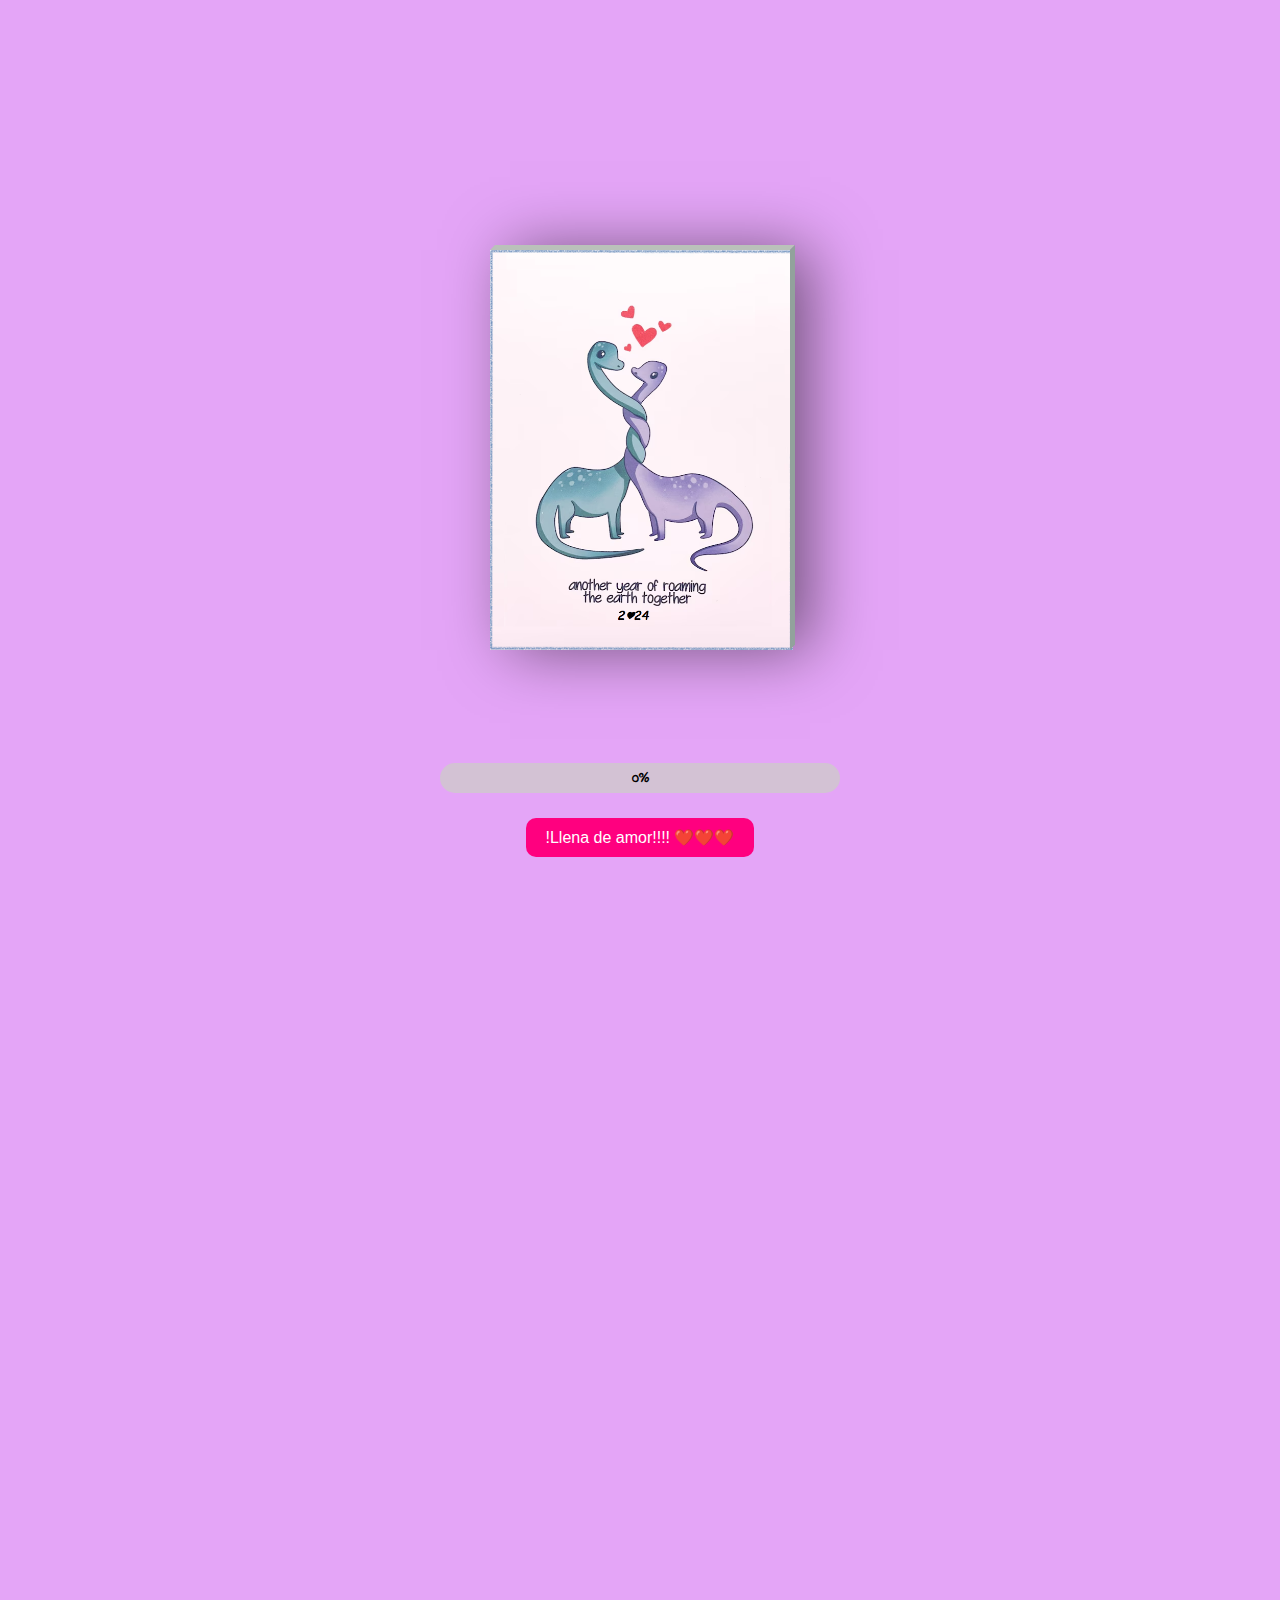
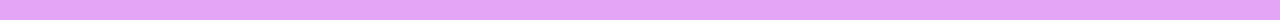
<file: index.html>
<!DOCTYPE html>
<html lang="es">
<head>
    <meta charset="UTF-8">
    <title>Feliz 2 años</title>
    <link rel="stylesheet" href="./tarjetamov.css">
    <meta name="viewport" content="width=device-width, initial-scale=1.0">
    <link rel="icon" type="image/png" href="dinoicon.png"> <!-- Cambia la ruta a tu imagen -->
    <style>
        body {
            display: flex;
            flex-direction: column;
            justify-content: center;
            align-items: center; /* Centra horizontalmente */
            height: 180vh; /* Altura completa de la ventana */
            margin: 0;
        }

        .barra-container {
            width: 100%;
            max-width: 400px; /* Ancho máximo de la barra */
            margin-bottom: 5px; /* Espacio entre la barra y el botón */
            position: relative; /* Para posicionar el número en el centro */
        }

        #barra {
            width: 100%;
            background-color: #d3c2d4;
            border-radius: 50px;
            overflow: hidden;
        }

        #progreso {
            height: 30px;
            width: 0;
            background-color: #e63fd8;
            transition: width 1s;
        }

        .numero {
            position: absolute;
            top: 50%;
            left: 50%;
            transform: translate(-50%, -50%); /* Centra el número */
            font-weight: bold;
            color: rgb(0, 0, 0); /* Color del texto */
        }

        button {
            margin-top: 20px;
            position: relative; /* Para posicionar los corazones dentro del botón */
            padding: 10px 20px; /* Espaciado del botón */
            font-size: 16px; /* Tamaño de fuente */
            background-color: #ff007f; /* Color del botón */
            color: rgb(255, 255, 255); /* Color del texto del botón */
            border: none; /* Sin borde */
            border-radius: 10px; /* Bordes redondeados */
            cursor: pointer; /* Cambiar cursor al pasar por encima */
        }

        button:hover {
            background-color: #2834dd; /* Color del botón al pasar el ratón */
        }

        .corazon {
            position: absolute;
            width: 20px;
            height: 20px;
            background-color: red;
            transform: rotate(0deg);
            opacity: 1;
            animation: volar 2s forwards;
        }

        .corazon::before,
        .corazon::after {
            content: '';
            position: absolute;
            width: 20px;
            height: 20px;
            background-color: red;
            border-radius: 50%;
        }

        .corazon::before {
            top: -10px;
            left: 0;
        }

        .corazon::after {
            left: 10px;
            top: 0;
        }

        @keyframes volar {
            0% {
                transform: translateY(0) scale(1);
                opacity: 1;
            }
            100% {
                transform: translateY(-100px) scale(0);
                opacity: 0;
            }
        }
    </style>
</head>
<body>
    <div class="card">
        <div class="imgBox">
            <div class="bark"></div>
            <img src="dino.png">
        </div>
        <div class="details">
            <h4 class="color1">FELIIIZ 2 AÑOSSSS!!!♥♥♥</h4>
            <h4 class="color2 margin">demi para ti</h4>
            <p>Con mucho Amor y mucho</p>
            <p>pero mucho amor</p>
            <p>C ♥ ♥ ♥ L</p>
            <p>Agradecido por estar</p>
            <p>a mi lado, recordando</p>
            <p>aquellos momentos que </p>
            <p>compartimos.</p>
            <p>Te envio muchos besitos muack muack♥ :</p>
            <p class="text-right">Te llevo en mi corazon</p>
            <p class="text-right">hoy y siempre!!♥</p>
        </div>
    </div>

    <div class="barra-container">
        <div id="barra">
            <div id="progreso"></div>
            <div class="numero" id="numero">0%</div>
        </div>
    </div>

    <button onclick="incrementarCarga()">!Llena de amor!!!! ❤️❤️❤️</button>

    <script>
        let ancho = 0;

        function incrementarCarga() {
            const progreso = document.getElementById('progreso');
            const numero = document.getElementById('numero');
            if (ancho < 100) {
                ancho += 3; // Incrementa el ancho en 10%
                progreso.style.width = ancho + '%';
                numero.textContent = ancho + '%'; // Actualiza el número

                crearCorazon();

                // Redirigir cuando la barra esté llena
                if (ancho >= 100) {
                 setTimeout(() => {
                  window.location.href = 'cargabarra.html'; // Cambia a la página deseada
                  }, 500); // Espera medio segundo antes de redirigir
}
            }
        }

        function crearCorazon() {
            const corazon = document.createElement('div');
            corazon.className = 'corazon';
            document.body.appendChild(corazon);

            // Posicionar el corazón en el centro del botón
            const button = document.querySelector('button');
            const rect = button.getBoundingClientRect();
            corazon.style.left = `${rect.left + rect.width / 2 - 10}px`; // Centrado
            corazon.style.top = `${rect.top + rect.height / 2 - 10}px`; // Centrado

            // Añadir un pequeño desplazamiento hacia arriba y hacia los lados
            const offsetX = (Math.random() - 0.5) * 50; // Desplazamiento aleatorio en X
            const offsetY = (Math.random() - 1) * 50; // Desplazamiento en Y (hacia arriba)
            corazon.style.transform = `translate(${offsetX}px, ${offsetY}px)`; // Aplicar el desplazamiento

            // Remover el corazón después de la animación
            corazon.addEventListener('animationend', () => {
                corazon.remove();
            });
        }
    </script>
</body>
</html>
</file>
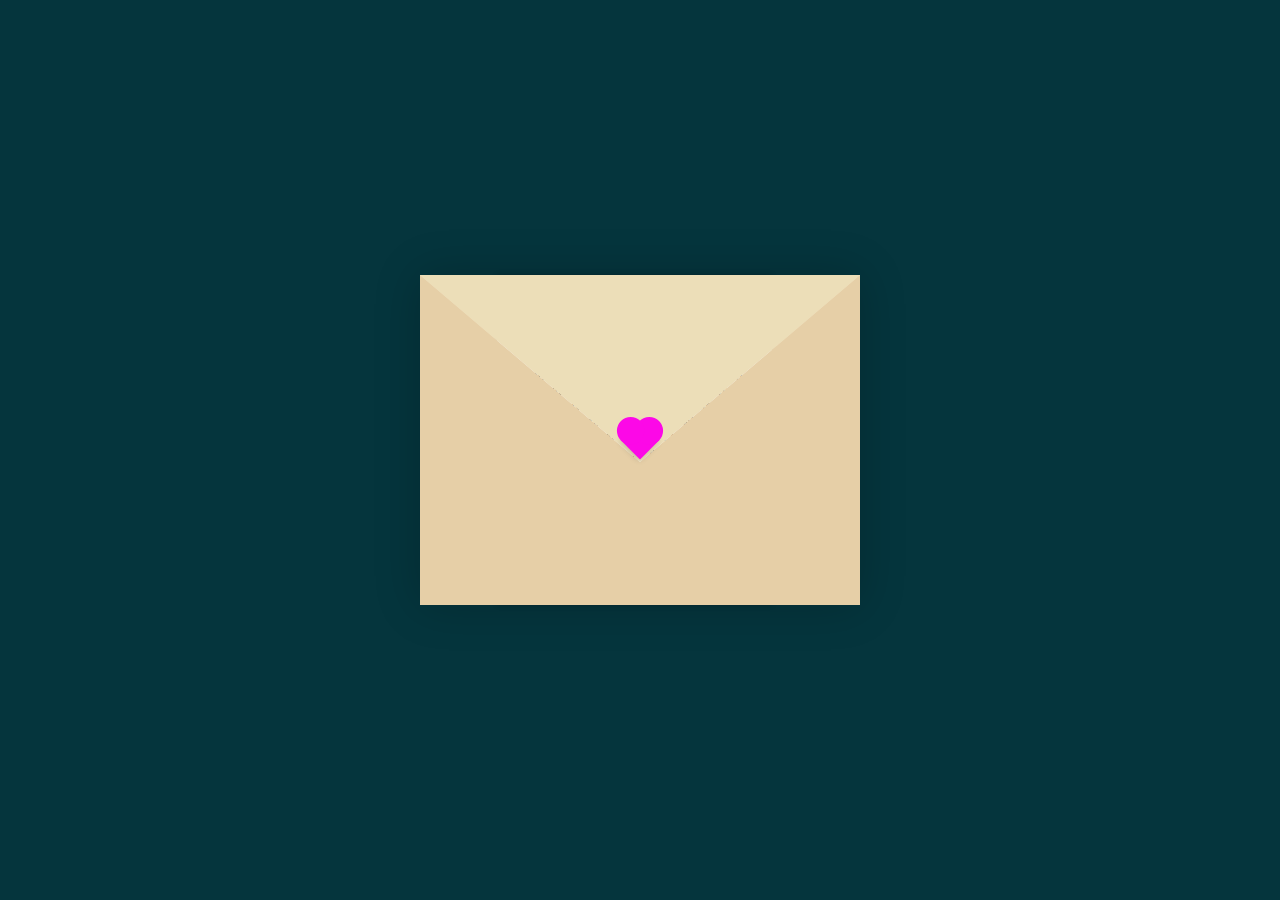
<file: carta.html>
<!DOCTYPE html>
<html lang="en">
<head>
    <meta charset="UTF-8">
    <meta http-equiv="X-UA-Compatible" content="IE=edge">
    <meta name="viewport" content="width=device-width, initial-scale=1.0">
    <title>Carta 2 años!!</title>
    <link rel="icon" type="image/png" href="iconcarta.png"> <!-- Cambia la ruta a tu imagen -->
   
    <style>
        :root {
            --primary: #fff;
            --bg-color: rgb(5, 53, 61);
            --bg-envelope-color: #f5edd1;
            --envelope-tab: #ecdeb8;
            --envelope-cover: #e6cfa7;
            --shadow-color: rgba(0, 0, 0, 0.2);
            --txt-color: #444;
            --heart-color: rgb(252, 8, 231);
        }
        body {
            margin: 0;
            padding: 0;
            box-sizing: border-box;
            background: var(--bg-color);
            display: flex;
            align-items: center;
            justify-content: center;
            flex-direction: column;
            height: 100vh;
        }
        .container {
            display: flex;
            flex-direction: column;
            align-items: center;
            justify-content: center;
            padding-bottom: -100%;
        }
        .envelope-wrapper {
            background: var(--bg-envelope-color);
            box-shadow: 0 0 40px var(--shadow-color);
            display: flex;
            flex-direction: column;
            align-items: center;
            position: relative;
            margin-bottom: 20px;
            transform: scale(1.1); /* Aumenta el tamaño del contenedor */
        }
        .envelope {
            position: relative;
            width: 400px; /* Ajusta el tamaño del sobre si es necesario */
            height: 300px; /* Ajusta el tamaño del sobre si es necesario */
        }
        .envelope::before {
            content: "";
            position: absolute;
            top: 0;
            z-index: 2;
            border-top: 170px solid var(--envelope-tab);
            border-right: 200px solid transparent;
            border-left: 200px solid transparent;
            transform-origin: top;
            transition: all 0.5s ease-in-out 0.7s;
        }
        .envelope::after {
            content: "";
            position: absolute;
            z-index: 2;
            width: 0px;
            height: 0px;
            border-top: 170px solid transparent;
            border-right: 200px solid var(--envelope-cover);
            border-bottom: 130px solid var(--envelope-cover);
            border-left: 200px solid var(--envelope-cover);
        }
        .letter {
            position: absolute;
            right: 20%;
            bottom: 0;
            width: 55%;
            height: 80%;
            background: var(--primary);
            text-align: justify;
            transition: all 1s ease-in-out;
            box-shadow: 0 0 5px var(--shadow-color);
            padding: 30px 15px;
        }
        .letter .text {
            font-family: 'Gill Sans', 'Gill Sans MT', Calibri, 'Trebuchet MS', sans-serif;
            color: var(--txt-color);
            text-align: center;
            font-size: 12px;
            padding: -30px 0px;
        }
        .heart {
            position: absolute;
            top: 50%;
            left: 50%;
            width: 25px;
            height: 25px;
            background: var(--heart-color);
            z-index: 4;
            transform: translate(-50%, -50%) rotate(45deg);
            transition: transform 0.5s ease-in-out 1s;
            box-shadow: 0 1px 6px var(--shadow-color);
            cursor: pointer;
        }
        .heart:before, 
        .heart:after {
            content: "";
            position: absolute;
            width: 25px;
            height: 25px;
            background-color: var(--heart-color);
            border-radius: 50%;
        }
        .heart:before {
            top: -12.5px;
        }
        .heart:after {
            right: 12.5px;
        }
        .flap > .envelope:before {
            transform: rotateX(180deg);
            z-index: 0;
        }
        .flap > .envelope > .letter {
            bottom: 200px;
            transform: scale(1.5);
            transition-delay: 1s;
        }
        .flap > .heart {
            transform: rotate(90deg);
            transition-delay: 0.4s;
        }
        .button {
            display: none;
            padding: 15px 30px;
            background-color: var(--heart-color);
            color: var(--primary);
            border: none;
            border-radius: 5px;
            cursor: pointer;
            font-size: 16px;
        }
        .show {
            display: block;
        }
        #myButton {
            width: 100px;
            color: blue;
        }
    </style>
</head>
<body>
    <div class="container">
        <div class="envelope-wrapper">
            <div class="envelope">
                <div class="letter">
                    <div class="text">
                        <strong>Honey Camila</strong>
                        <p>
                           Desde el momento en que te conocí, supe que había encontrado a alguien especial.
                           Eres mi confidente, mi apoyo y la razón por la que creo en el amor verdadero. Cada pequeño gesto tuyo, desde una mirada hasta un abrazo, me recuerda lo afortunado que soy de tenerte en mi vida.
                           Mi corazón solo late con felicidad cuando estoy contigo.
                           Espero que siempre podamos seguir creando recuerdos juntos, explorando el mundo y creciendo como pareja. Gracias por ser tú, por ser tan increíble y por <br>hacerme sentir <br>amado.
                        </p>
                    </div>
                </div>
            </div>
            <div class="heart"></div>
        </div>
        <button class="button" id="myButton" onclick="location.href='https://www.youtube.com/watch?v=ajrNelGN-s8'">C♥L</button>

        
    </div>
            
    <script>
        const envelope = document.querySelector('.envelope-wrapper');
        const button = document.getElementById('myButton');
        let clickCount = 0;

        envelope.addEventListener('click', () => {
            clickCount++;
            envelope.classList.toggle('flap');

            if (clickCount === 2) {
                button.classList.add('show');
            }
        });
    </script>
</body>
</html>
</file>
<file: tarjetamov.css>
@import url('https://fonts.googleapis.com/css?family=Indie+Flower');
@import url('https://fonts.googleapis.com/css?family=Amatic+SC');

body {
	font-family: 'Indie Flower', cursive !important;
  background: #e4a5f7;
	margin: 0px;
	padding: 0px;
}

::selection {
	background: transparent;
}

h4 {
	font-size: 26px;
	line-height: 1px;
	font-family: 'Amatic SC', cursive !important;
}

.color1{color:#1BBC9B}
.color2{color:#C0392B}


.card {
	color: #013243;
	position: absolute;
	top: 50%;
	left: 50%;
	width: 300px;
	height: 400px;
	background: #e0e1dc;
	transform-style: preserve-3d;
	transform: translate(-50%,-50%) perspective(2000px);
	box-shadow: inset 300px 0 50px rgba(0,0,0,.5), 20px 0 60px rgba(0,0,0,.5);
	transition: 1s;
}

.card:hover {
	transform: translate(-50%,-50%) perspective(2000px) rotate(15deg) scale(1.2);
	box-shadow: inset 20px 0 50px rgba(0,0,0,.5), 0 10px 100px rgba(0,0,0,.5);
}

.card:before {
	content:'';
	position: absolute;
	top: -5px;
	left: 0;
	width: 100%;
	height: 5px;
	background: #BAC1BA;
	transform-origin: bottom;
	transform: skewX(-45deg);
}

.card:after {
	content: '';
	position: absolute;
	top: 0;
	right: -5px;
	width: 5px;
	height: 100%;
	background: #92A29C;
	transform-origin: left;
	transform: skewY(-45deg);
}

.card .imgBox {
	width: 100%;
	height: 100%;
	position: relative;
	transform-origin: left;
	transition: .7s;
}

.card .bark {
	position: absolute;
	background: #e0e1dc;
	width: 100%;
	height: 100%;
	opacity: 0;
	transition: .7s;
}

.card .imgBox img {
	min-width: 250px;
	max-height: 400px;
}

.card:hover .imgBox {
	transform: rotateY(-135deg);
}

.card:hover .bark {
	opacity: 1;
	transition: .6s;
  box-shadow: 300px 200px 100px rgba(0, 0, 0, .4) inset;
}

.card .details {
	position: absolute;
	top: 0;
	left: 0;
	box-sizing: border-box;
	padding: 0 0 0 10px;
	z-index: -1;
	margin-top: 70px;
}

.card .details p {
	font-size: 15px;
	line-height: 5px;
	transform: rotate(-10deg);
	padding: 0 0 0 20px;
}

.card .details h4 {
	text-align: center;
}

.text-right {
	text-align: right;
}
</file>
